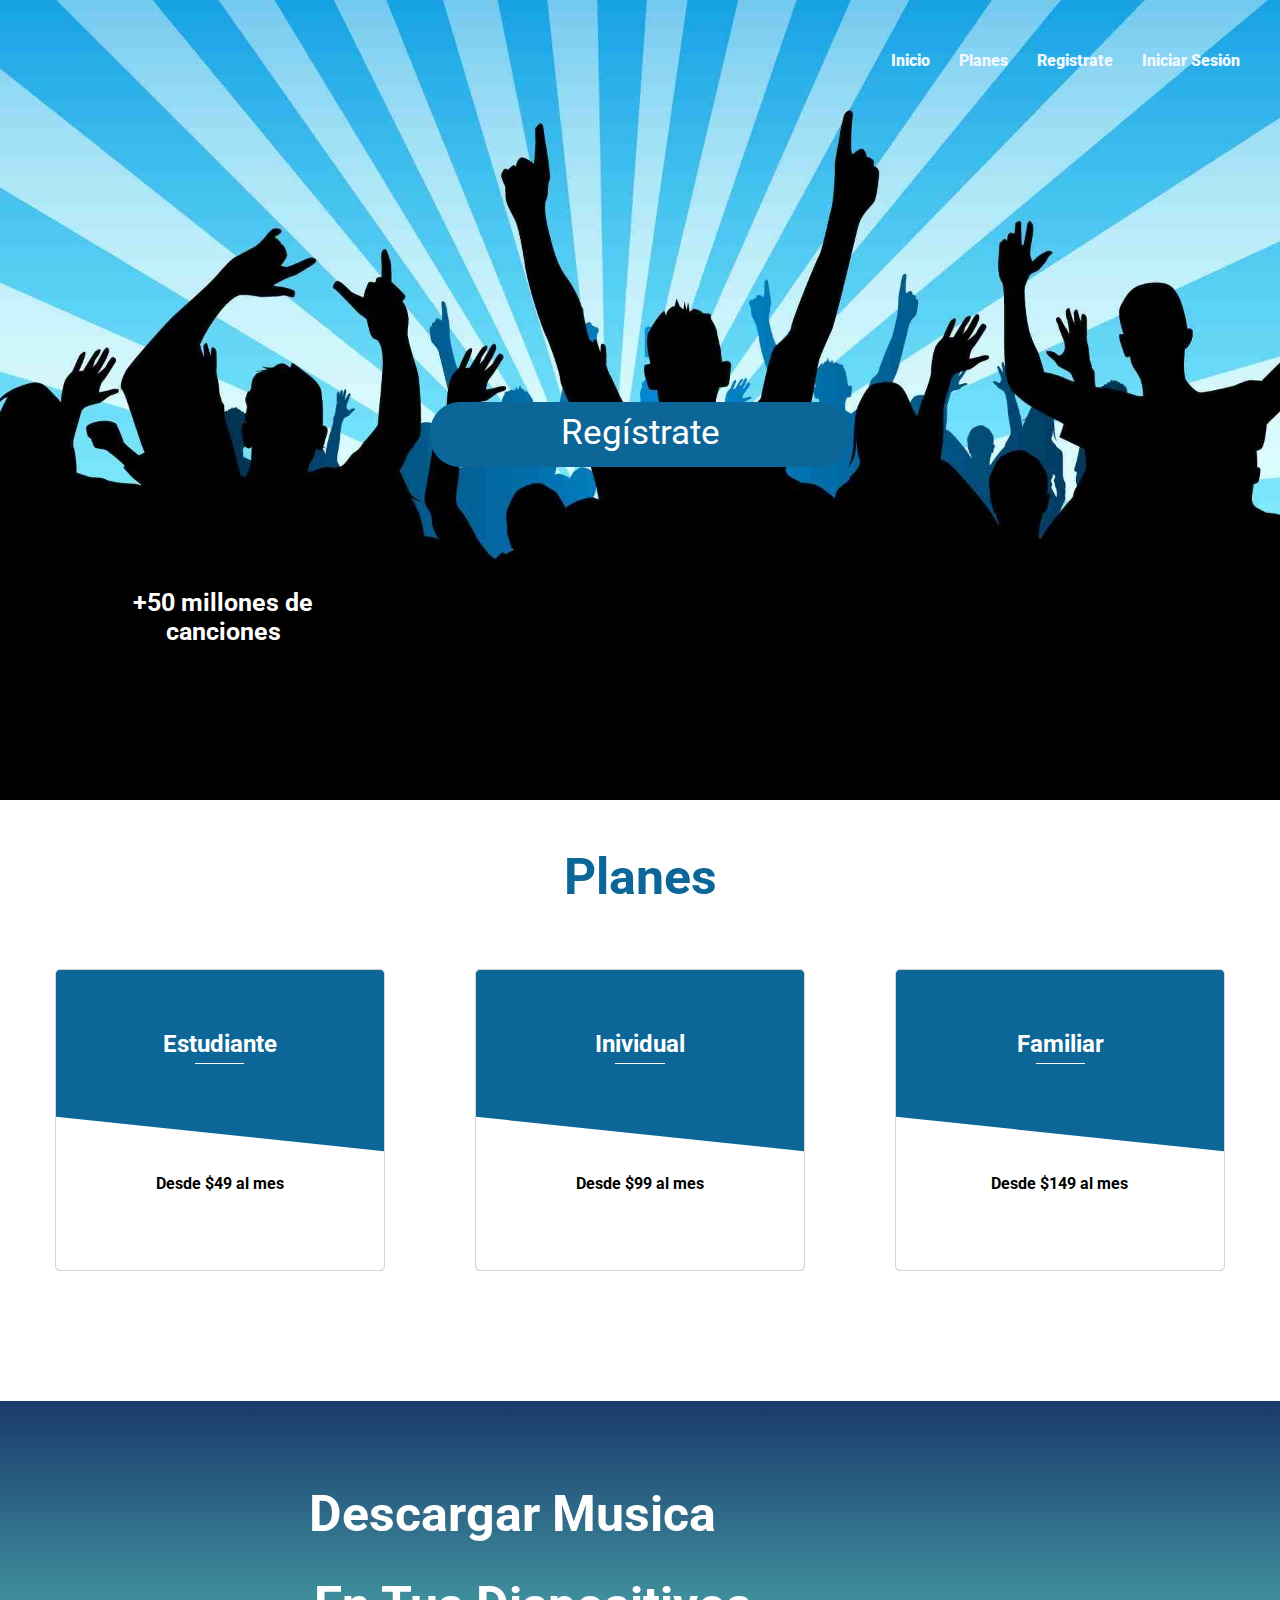
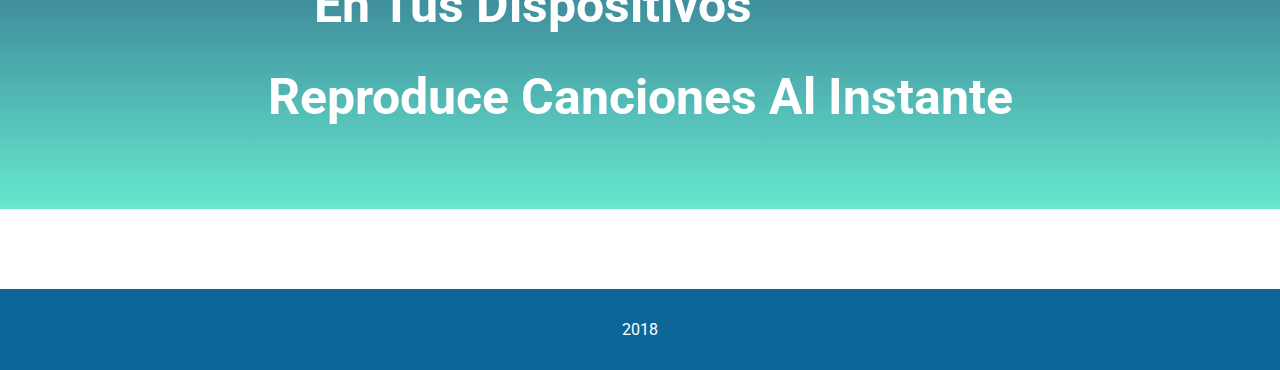
<file: index.html>
<!DOCTYPE html>
<html>
<head>
	<meta charset="utf-8">
	<meta name="viewport" content="width=device-width, initial-scale=1">
	<link rel="stylesheet" type="text/css" href="css/style.css">
	<link rel="stylesheet" href="https://use.fontawesome.com/releases/v5.3.1/css/all.css" integrity="sha384-mzrmE5qonljUremFsqc01SB46JvROS7bZs3IO2EmfFsd15uHvIt+Y8vEf7N7fWAU" crossorigin="anonymous">
	<link href="https://fonts.googleapis.com/css?family=Roboto" rel="stylesheet">
	<title>MUSIC</title>
</head>
<body>
	<header class="head">
		<div class="slider">
			<img src="img/img.jpg">	
			<a href="file:///C:/Users/ASUS-PC/Documents/Intercambio%20UABCS/Programacion%20Web/ExamenUnidadII/registro.html" class="btn-registro">Regístrate</a>
			<b><p class="texto">+50 millones de<br>canciones</p></b>		
		</div>
		<div class="head-phones">
			<i class="fas fa-headphones"></i>
		</div>
		<nav class="head-menu">
			<ul>
				<li><a href="">Inicio</a></li>
				<li><a href="">Planes</a></li>
				<li><a href="">Registrate</a></li>
				<li><a href="">Iniciar Sesión</a></li>
			</ul>			
		</nav>
	</header>
	<section class="Oferta">
		<h1 class="plan-title">Planes</h1>
		<div class="container">
			<div class="card">
				<div class="card-body">
					<h2 class="card-title">Estudiante</h2>
					<div class="diagonal">						
						<ul class="card-list">
							<B><li>Desde $49 al mes</li></B>
						</ul>
					</div>
				</div>
			</div>
			<div class="card">
				<div class="card-body">
					<h2 class="card-title">Inividual</h2>
					<div class="diagonal">						
						<ul class="card-list">
							<B><li>Desde $99 al mes</li></B>
						</ul>
					</div>
				</div>
			</div>
			<div class="card">
				<div class="card-body">
					<h2 class="card-title">Familiar</h2>
					<div class="diagonal">						
						<ul class="card-list">
							<B><li>Desde $149 al mes</li></B>
						</ul>
					</div>
				</div>
			</div>
		</div>		
	</section>
	<section class="servicios">
		<div class="divDown"><h1><i class="fas fa-music"></i> Descargar Musica</h1>
		</div>			
		<div class="divMovil"><h1><i class="fas fa-mobile-alt"></i> En Tus Dispositivos</h1>
		</div>			
		<div class="divplay"><h1><i class="fas fa-play-circle"></i> Reproduce Canciones Al Instante</h1>
		</div>			
	</section>
	<footer class="pie">
		<p>2018 <i class="far fa-copyright"></i></p>		
	</footer>
</body>
</html>
</file>
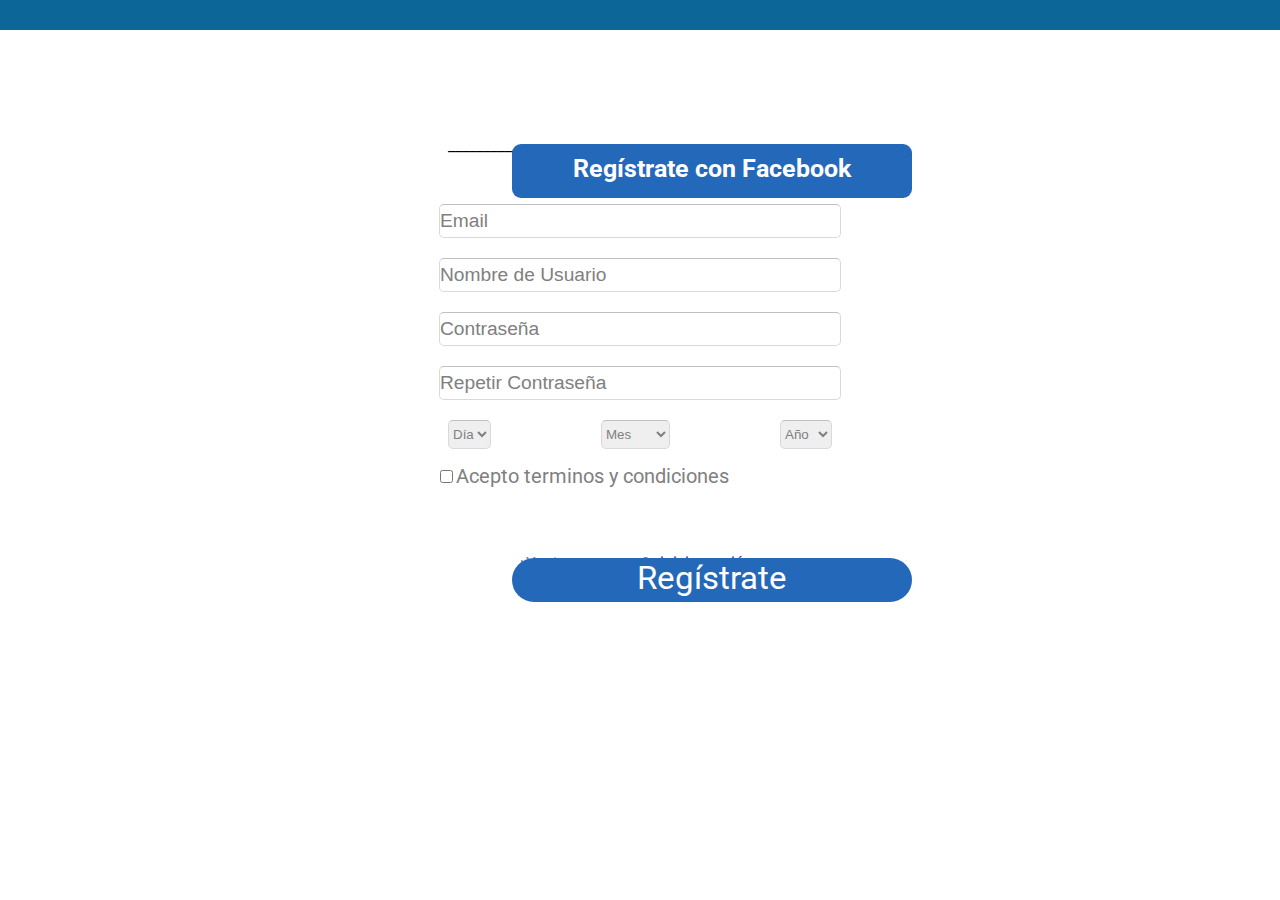
<file: registro.html>
<!DOCTYPE html>
<html>
<head>
	<meta name="viewport" content="width=device-width, initial-scale=1">
	<link rel="stylesheet" type="text/css" href="css/style.css">
	<link rel="stylesheet" href="https://use.fontawesome.com/releases/v5.3.1/css/all.css" integrity="sha384-mzrmE5qonljUremFsqc01SB46JvROS7bZs3IO2EmfFsd15uHvIt+Y8vEf7N7fWAU" crossorigin="anonymous">
	<link href="https://fonts.googleapis.com/css?family=Roboto" rel="stylesheet">
	<title>REGISTRO</title>
</head>
<body>
	<header class="headR">
		<div class="phonesR">
			<i class="fas fa-headphones"></i>
		</div>
	</header>
	<section class="Secregsitro">
		<div class="refacebook">
			<a href="https://web.facebook.com/" class="btn-refacebook" target="___blank"><B>Regístrate con Facebook</B></a>
		</div>
		<div class="container-se">
			<div class="separador">
				<h7>__________________________</h7>
			</div>
			<div class="O"><B>O</B></div>
			<div class="separador1">
				<h7>__________________________</h7>
			</div>
		</div>						
	</section>
	<div class="divRegistro">
		<div class="divEmail">
			<input type="text" name="Email" value="Email">
		</div>
		<div class="divUsuario">
			<input type="text" name="Usuario" value="Nombre de Usuario">
		</div>
		<div class="divContraseña">
			<input type="text" name="Contraseña" value="Contraseña">			
		</div>
		<div class="divReContraseña">
			<input type="text" name="ReContraseña" value="Repetir Contraseña">			
		</div>
		<div class="divFecha">
			<select name="" id="dia">
				<option value="-1" selected disabled="">Día</option>
				<option value="1">1</option>
				<option value="2">2</option>
				<option value="3">3</option>
				<option value="3">...</option>
			</select><br>
			<select name="" id="Mes">
				<option value="-1" selected disabled="">Mes</option>
				<option value="1">Enero</option>
				<option value="2">Febrero</option>
				<option value="3">Marzo</option>
				<option value="3">...</option>
			</select><br>
			<select name="" id="Año">
				<option value="-1" selected disabled="">Año</option>
				<option value="1">2017</option>
				<option value="2">2016</option>
				<option value="3">2015</option>
				<option value="3">...</option>
			</select><br>			
		</div>
		<div class="terminos">
			<input type="checkbox" name="acepto" value="Bike">Acepto terminos y condiciones
		</div>
		<div class="regis">
			<a href="" class="btn-registro" target="___blank">Regístrate</a>
		</div>
		<div class="cuenta">
			<p>¿Ya tienes cuenta?</p> <a href="">iniciar sesión</a>
		</div>
	</div>
</body>
</html>
</file>
<file: css/style.css>
body{
	 font-family: 'Roboto', sans-serif;
	 margin: 0;
}
.head img{
	width: 100%;
}
.slider{
	position: relative;
}
.slider .btn-registro{
	position: absolute;
    left: 50%;
    top:  50%;
    color: white;
    background: #0C6798;
    text-align: center;
    font-size: 35px;
    border-radius: 30px;
    width: 420px;
    height: 45px;
    margin-left: -210px;
    padding-top: 10px;
    padding-bottom: 10px;    
	text-decoration: none;
}
.slider .texto{
	position: absolute;
    left: 10%;
    top: 70%;
    color: white;
    text-align: center;
    width: 190px;
    height: 25px;
    font-size: 25px;
}
.head-phones{
	position: absolute;
	top: 30px;
	left: 30px;
	font-size: 48px;
	color: aliceblue;
}
.head-menu{
	position: absolute;
	top: 30px;
	right: 30px;
}
.head-menu ul{
	list-style: none;
}
.head-menu ul li{
	display: inline-block;
	margin: 5px 10px;
	color: white;
}
.head-menu ul li a{
	color: aliceblue;
	font-weight: 900;
	padding-left: 5px;
	paddign-right: 5px;
	padding-bottom: 5px;
	text-decoration: none;
	transition: all 0.2s ease-in;
}
.main-menu ul li a:hover{
	color: #8DABC2;
	border-bottom: 2px solid #8DABC2;
}
.plan-title{
	font-size: 50px;
	padding-top: 10px;
	padding-bottom: 10px;
	text-align: center;
	color: #0C6798;
}
.Oferta .container{
	display: flex;
    justify-content: space-between;	
	margin-bottom: 50px;
}
.container{
	margin: 0 auto;
	max-width: 1170px;
	overflow: hidden;
	padding-top: 20px;
	padding-bottom: 80px;	
}
.card{
	border: 1px solid #D6D2D2;		
	border-radius: 5px;
	width: 28%;
	overflow: hidden;
	height: 300px;
	background-color: #0C6798;
}
.diagonal{	
	background-color: white;
	margin-top: 70px;
    padding-bottom: 190px;
    transform: skewY(6deg);
}
.card-title{
	text-align: center;
	color: white;
	padding-top: 40px;
}
.card-title::after{
	content: '';
	background-color: white;
	height: 1px;
	width: 15%;
	display: block;
	margin: 0 auto;
	margin-top: 5px;
	display: block;
}
.card-list{
	color: black;
	list-style: none;
	padding-left: 0px;
	padding-top: 40px;
	transform: skewY(-6deg);
	text-align: center;
}
.card-list li{
	padding-bottom: 10px;
}
.servicios{
	background-color: #1A82A6;
	background-image: linear-gradient(TO TOP, #67E8CF, #19396C );
	margin-bottom: 80px;
	padding-top: 50px;
	padding-bottom: 50px;
	text-align: center;
	color: white;
	font-size: 25px;
}
.divDown{
    margin-left: -255px;
}
.divMovil{
	margin-left: -215px;
}
.pie{
	background-color: #0C6798;
    color: white;
    padding-top: 15px; 
    padding-bottom: 15px;
    text-align: center;	
}
/*___________________________________________________________________________________________________*/
.headR{
	background-color: #0C6798;
	padding-top: 15px; 
    padding-bottom: 15px;
    text-align: center;	
}
.phonesR{
	top: 30px;
	left: 30px;
	font-size: 48px;
	color: aliceblue;
}
.refacebook{
	padding-top: 80px;
	text-align: center;
	padding-bottom: 10px;
} 
.btn-refacebook{
	position: absolute;
    left: 40%;
    top: 16%;
    color: white;
    background: #2468B9;
    text-align: center;
    font-size: 25px;
    border-radius: 9px;
    padding-top: 10px;
    width: 400px;
    height: 44px;
    text-decoration: none;
}
.container-se{
	text-align: center;
	padding-bottom: 30px;
}
.separador{
	text-align: center;
	display: -webkit-inline-box;
    vertical-align: super;
}
.O{
	display: inline-block;
    line-height: 44px;
    width: 0px;
    text-align: center;
    font-size: 16px;
    color: black;
    padding-top: 10px;
    margin-left: 1px;
    margin-right: 1px;
}
.separador1 {
	display: -webkit-inline-box;
	padding-left: 10px;
    vertical-align: super;
}
.divRegistro{
	text-align: center;
}
.divEmail{
	padding-bottom: 20px;
}
.divEmail input{
	border: 1px solid #D9D9D9;        
    border-radius: 5px;
    border-top: 1px solid silver;
    font-size: 120%;
    height: 30px;
    color: gray;
    width: 400px;
    padding-left: 0px;
    padding-right: 0px;
}
.divUsuario{
	padding-bottom: 20px;
}
.divUsuario input{
	border: 1px solid #D9D9D9;        
    border-radius: 5px;
    border-top: 1px solid silver;
    font-size: 120%;
    height: 30px;
    color: gray;
    width: 400px;
    padding-left: 0px;
    padding-right: 0px;
}
.divContraseña{
	padding-bottom: 20px;
}
.divContraseña input{
	border: 1px solid #D9D9D9;        
    border-radius: 5px;
    border-top: 1px solid silver;
    font-size: 120%;
    height: 30px;
    color: gray;
    width: 400px;
    padding-left: 0px;
    padding-right: 0px;
}
.divReContraseña{
	padding-bottom: 20px;
}
.divReContraseña input{
	border: 1px solid #D9D9D9;        
    border-radius: 5px;
    border-top: 1px solid silver;
    font-size: 120%;
    height: 30px;
    color: gray;
    width: 400px;
    padding-left: 0px;
    padding-right: 0px;
}
.divFecha{
	display: inline-flex;
	padding-bottom: 10px;
}
.divFecha select{
	border: 1px solid #D9D9D9;
	border-radius: 5px;
	color: gray;
	border-top: 1px solid silver;
	margin: 0px 55px;
	padding-top: 5px;
	padding-bottom: 5px;
}
.terminos{
	padding-top: 5px;
	margin-left: -115px;
	color: gray;
	font-size: 20px;
	padding-bottom: 5px;
}
.regis{
	padding-top: 35px;
	padding-bottom: 10px;
} 
.btn-registro{
	position: absolute;
    left: 40%;
    top: 62%;
    color: white;
    background: #2468B9;
    text-align: center;
    font-size: 33px;
    border-radius: 25px;
    width: 400px;
    height: 44px;
    text-decoration: none;
}
.cuenta{
    display: inline-flex;
}
.cuenta p{
	color: gray;
}
.cuenta a{
	text-decoration: none;
	padding: 15px 10px;
}
/*______________________RESPONSIVO_____________________*/
@media screen and (max-width: 1200px){

} 
@media screen and (max-width: 768px){	
	.slider{
		position: inherit;
	}
	.slider .btn-registro{
		position: absolute;
    	left: 45%;
    	top:  50%;
    	color: white;
    	background: #0C6798;
    	text-align: center;
    	font-size: 15px;
    	width: 186px;
    	height: 17px;
    	margin-left: -30px;
    	padding-top: 10px;
    	padding-bottom: 10px;    
		text-decoration: none;
	}
	.slider .texto{
    	position: absolute;
    	left: 2%;
    	top: 75%;
    	color: white;
    	text-align: center;
    	width: 190px;
    	height: 25px;
    	font-size: 25px;
	}
	.plan-title{
		font-size: 45px;
		padding-top: 18px;
    	padding-bottom: 5px;
		text-align: center;
		color: #0C6798;
		margin: 0;
	}
	.Oferta .container{
		display: block;
    	justify-content: space-between;
    	text-align: center;
    	margin-left: 120px;
    	margin-bottom: 0px;
	}
	.card{
		border: 1px solid #D6D2D2;		
		border-radius: 5px;
		width: 78%;
		overflow: hidden;
		height: 300px;
		background-color: #0C6798;
		margin-bottom: 40px;
	}
	/*_________________________________________________________________________________*/
	.btn-refacebook{
		left: 23.5%;
   		top: 23%;
	}
	.btn-registro{
		left: 23.5%;
    	top: 88%;
	}
} 
@media screen and (max-width: 480px){
	.slider .btn-registro{
		position: absolute;
    	left: 70%;
    	top: 30%;
    	color: white;
    	background: #0C6798;
    	text-align: center;
    	font-size: 15px;
    	width: 100px;
    	height: 20px;
    	margin-left: -125px;
    	padding-top: 7px;
    	padding-bottom: 7px;
    	text-decoration: none;
	}
	.slider .texto{
    	position: absolute;
    	left: 2%;
    	top: 40%;
    	color: white;
    	text-align: center;
    	width: 190px;
    	height: 25px;
    	font-size: 20px;
	}
	.plan-title{
		font-size: 25px;
		padding-top: 18px;
    	padding-bottom: 5px;
		text-align: center;
		color: #0C6798;
		margin: 0;
	}	
	.Oferta .container{
		display: block;
    	justify-content: space-between;
    	text-align: center;
    	margin-left: 80px;
    	margin-bottom: 0px;
	}
	.card{
		border: 1px solid #D6D2D2;		
		border-radius: 5px;
		width: 78%;
		overflow: hidden;
		height: 300px;
		background-color: #0C6798;
		margin-bottom: 10px;

	}
	.servicios{
		background-color: #1A82A6;
		background-image: linear-gradient(TO TOP, #67E8CF, #19396C );
		margin-bottom: 80px;
		padding-top: 50px;
		padding-bottom: 50px;
		text-align: center;
		color: white;
		font-size: 15px;
	}
	.divDown{
    	margin-left: -155px;
	}
	.divMovil{
		margin-left: -130px;
	}
	/*_______________________________________________________________________________________*/
	.btn-refacebook{
		left: 8%;
   		top: 30%;
	}
	.btn-registro{
		left: 8%;
    	top: 117%;
	}
} 
}
</file>
